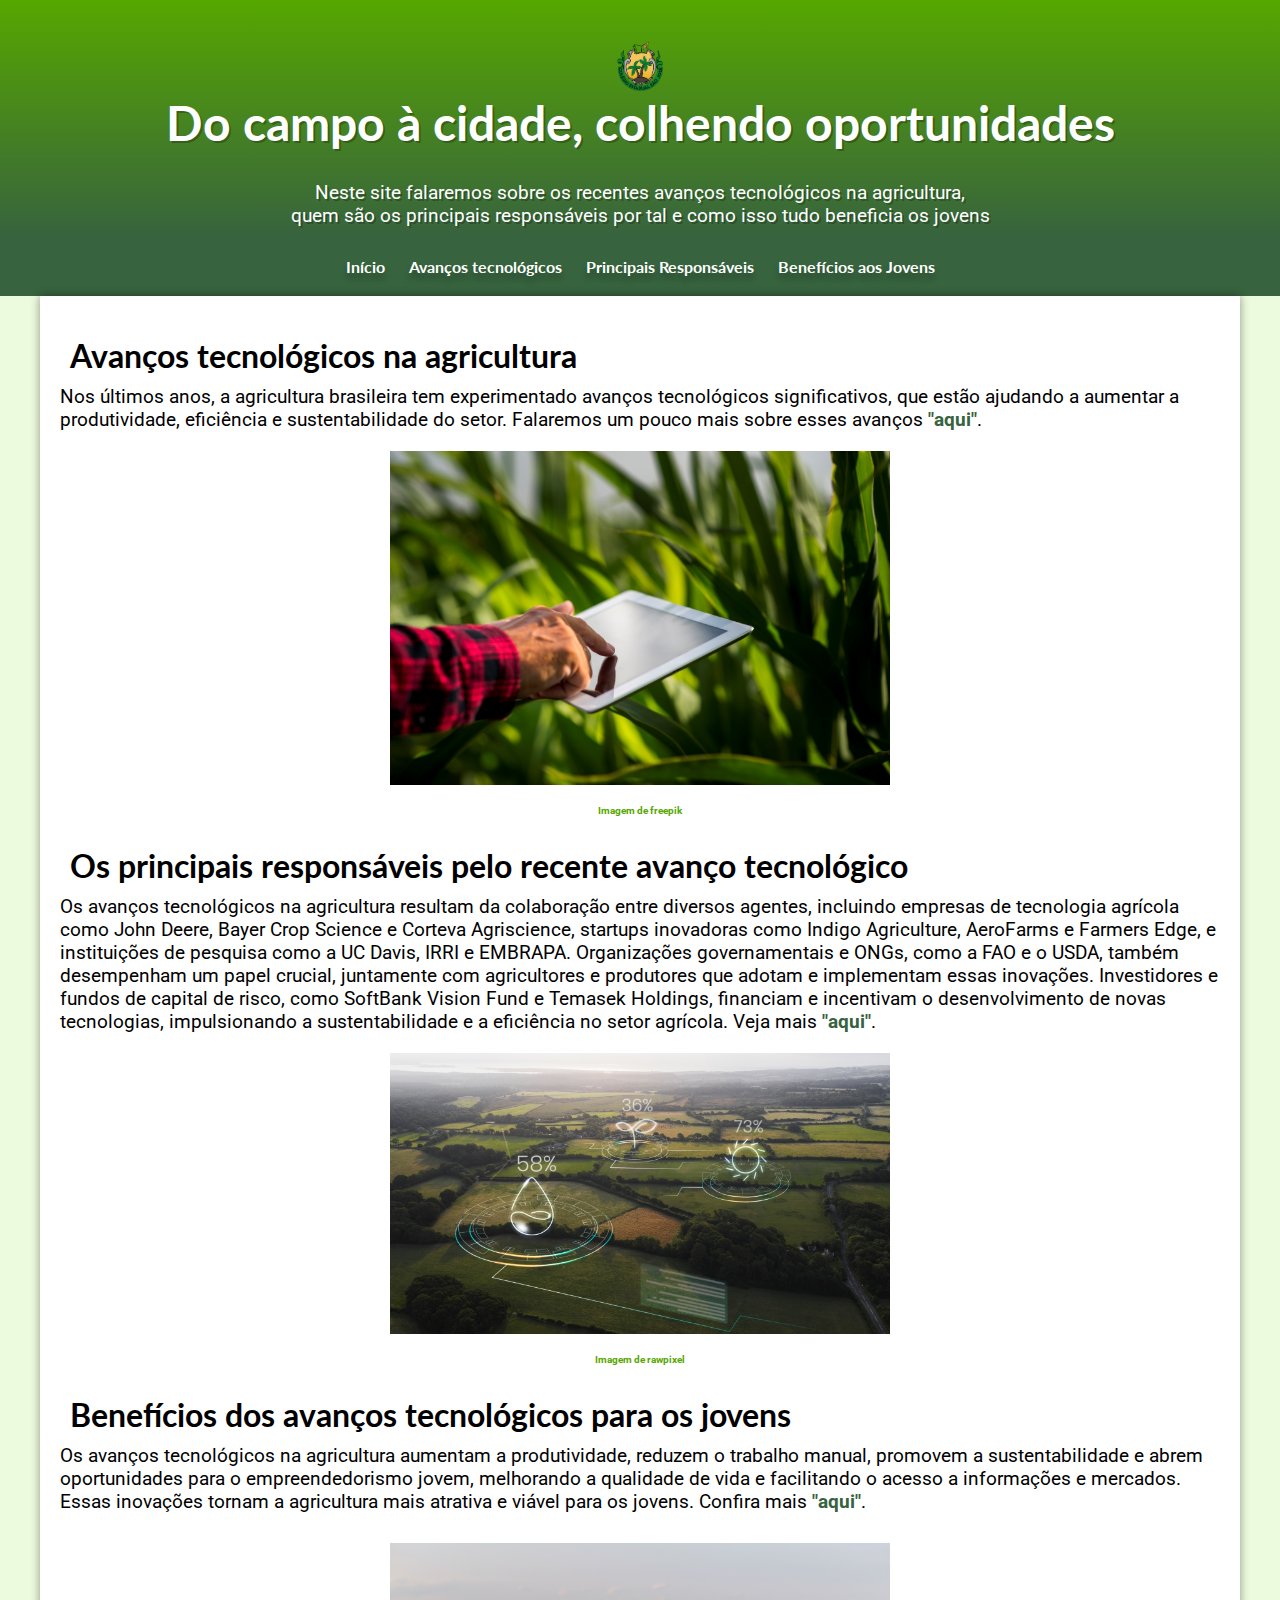
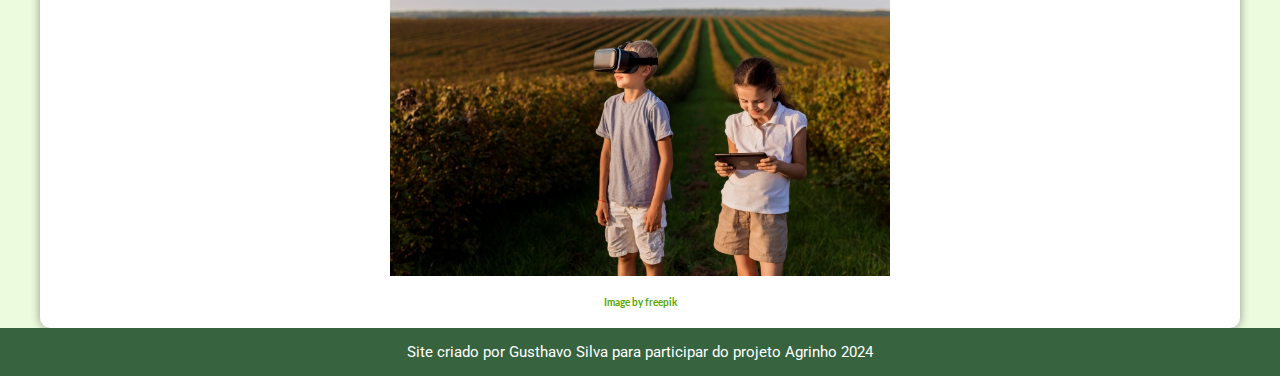
<file: index.html>
<!DOCTYPE html>
<html lang="pt-br">

<head>
    <meta charset="UTF-8">
    <meta name="viewport" content="width=device-width, initial-scale=1.0">
    <title>Agrinho</title>
    <link rel="stylesheet" href="style.css">
    <link rel="shortcut icon" href="cesj.png" type="image/x-icon">
    <link rel="preconnect" href="https://fonts.googleapis.com">
    <link rel="preconnect" href="https://fonts.gstatic.com" crossorigin>
    <link href="https://fonts.googleapis.com/css2?family=Lato:wght@400;700&family=Roboto:wght@400;700&display=swap"
        rel="stylesheet">
</head>

<body>
    <header class="cabecalho">
        <img class="cesj" src="cesj.png" alt="Colégio Estadual São José" >
        <h1 class="titulo_principal">Do campo à cidade, colhendo oportunidades</h1>
        <p class="paragrafo_principal">Neste site falaremos sobre os recentes avanços tecnológicos na agricultura, quem são os principais responsáveis por tal e como isso tudo beneficia os jovens</p>
    </header>

    <nav class="menu">
        <a href="index.html" class="menu_item">Início</a>
        <a href="avancos.html" class="menu_item">Avanços tecnológicos</a>
        <a href="responsaveis.html" class="menu_item">Principais Responsáveis</a>
        <a href="beneficios.html" class="menu_item">Benefícios aos Jovens</a>
    </nav>
    <main>
        <article>
            <h2>Avanços tecnológicos na agricultura</h2>
            <p>Nos últimos anos, a agricultura brasileira tem experimentado avanços tecnológicos significativos, que
                estão ajudando a aumentar a produtividade, eficiência e sustentabilidade do setor. Falaremos um pouco
                mais sobre esses avanços <a href="avancos.html" class="links">"aqui"</a>.
                <img class="container_imagens" src="avancos.jpg" alt="Homem segurando um tablet em um campo" >
                <a href="https://br.freepik.com/fotos-gratis/close-up-homem-usando-um-tablet-em-um-campo_5132525.htm#fromView=search&page=1&position=0&uuid=0df9e376-fe92-4c0c-a2f4-f97eae287d04" class="links_out">Imagem de freepik</a>
            </p>
            <h2>Os principais responsáveis pelo recente avanço tecnológico</h2>
            <p>Os avanços tecnológicos na agricultura resultam da colaboração entre diversos agentes, incluindo empresas
                de tecnologia agrícola como John Deere, Bayer Crop Science e Corteva Agriscience, startups inovadoras
                como Indigo Agriculture, AeroFarms e Farmers Edge, e instituições de pesquisa como a UC Davis, IRRI e
                EMBRAPA. Organizações governamentais e ONGs, como a FAO e o USDA, também desempenham um papel crucial,
                juntamente com agricultores e produtores que adotam e implementam essas inovações. Investidores e fundos
                de capital de risco, como SoftBank Vision Fund e Temasek Holdings, financiam e incentivam o
                desenvolvimento de novas tecnologias, impulsionando a sustentabilidade e a eficiência no setor agrícola. Veja mais <a href="responsaveis.html" class="links">"aqui"</a>.
                <img class="container_imagens" src="responsaveis.jpg" alt="agricultura inteligente">
                <a href="https://br.freepik.com/fotos-gratis/agricultura-inteligente-com-iot-agricola_17121960.htm#fromView=search&page=1&position=2&uuid=1d6048a3-9b40-4e0d-ba48-11a8b179a397" class="links_out">Imagem de rawpixel</a>
            </p>
            <h2>Benefícios dos avanços tecnológicos para os jovens</h2>
                <p>Os avanços tecnológicos na agricultura aumentam a produtividade, reduzem o trabalho manual, promovem a sustentabilidade e abrem oportunidades para o empreendedorismo jovem, melhorando a qualidade de vida e facilitando o acesso a informações e mercados. Essas inovações tornam a agricultura mais atrativa e viável para os jovens. Confira mais <a href="beneficios.html" class="links">"aqui"</a>.</p>
                <img class="container_imagens" src="jovens.jpg" alt="Crianças pequenas usando novas tecnologias">
                <a href="https://www.freepik.com/free-photo/little-children-using-new-technologies_3464912.htm#fromView=search&page=2&position=3&uuid=0974492d-b4ec-47b3-bb10-9ff711ce868d" class="links_out">Image by freepik</a>
        </article>
    </main>
    <footer>
        <p>Site criado por Gusthavo Silva para participar do projeto Agrinho 2024</p>
    </footer>
</body>

</html>
</file>
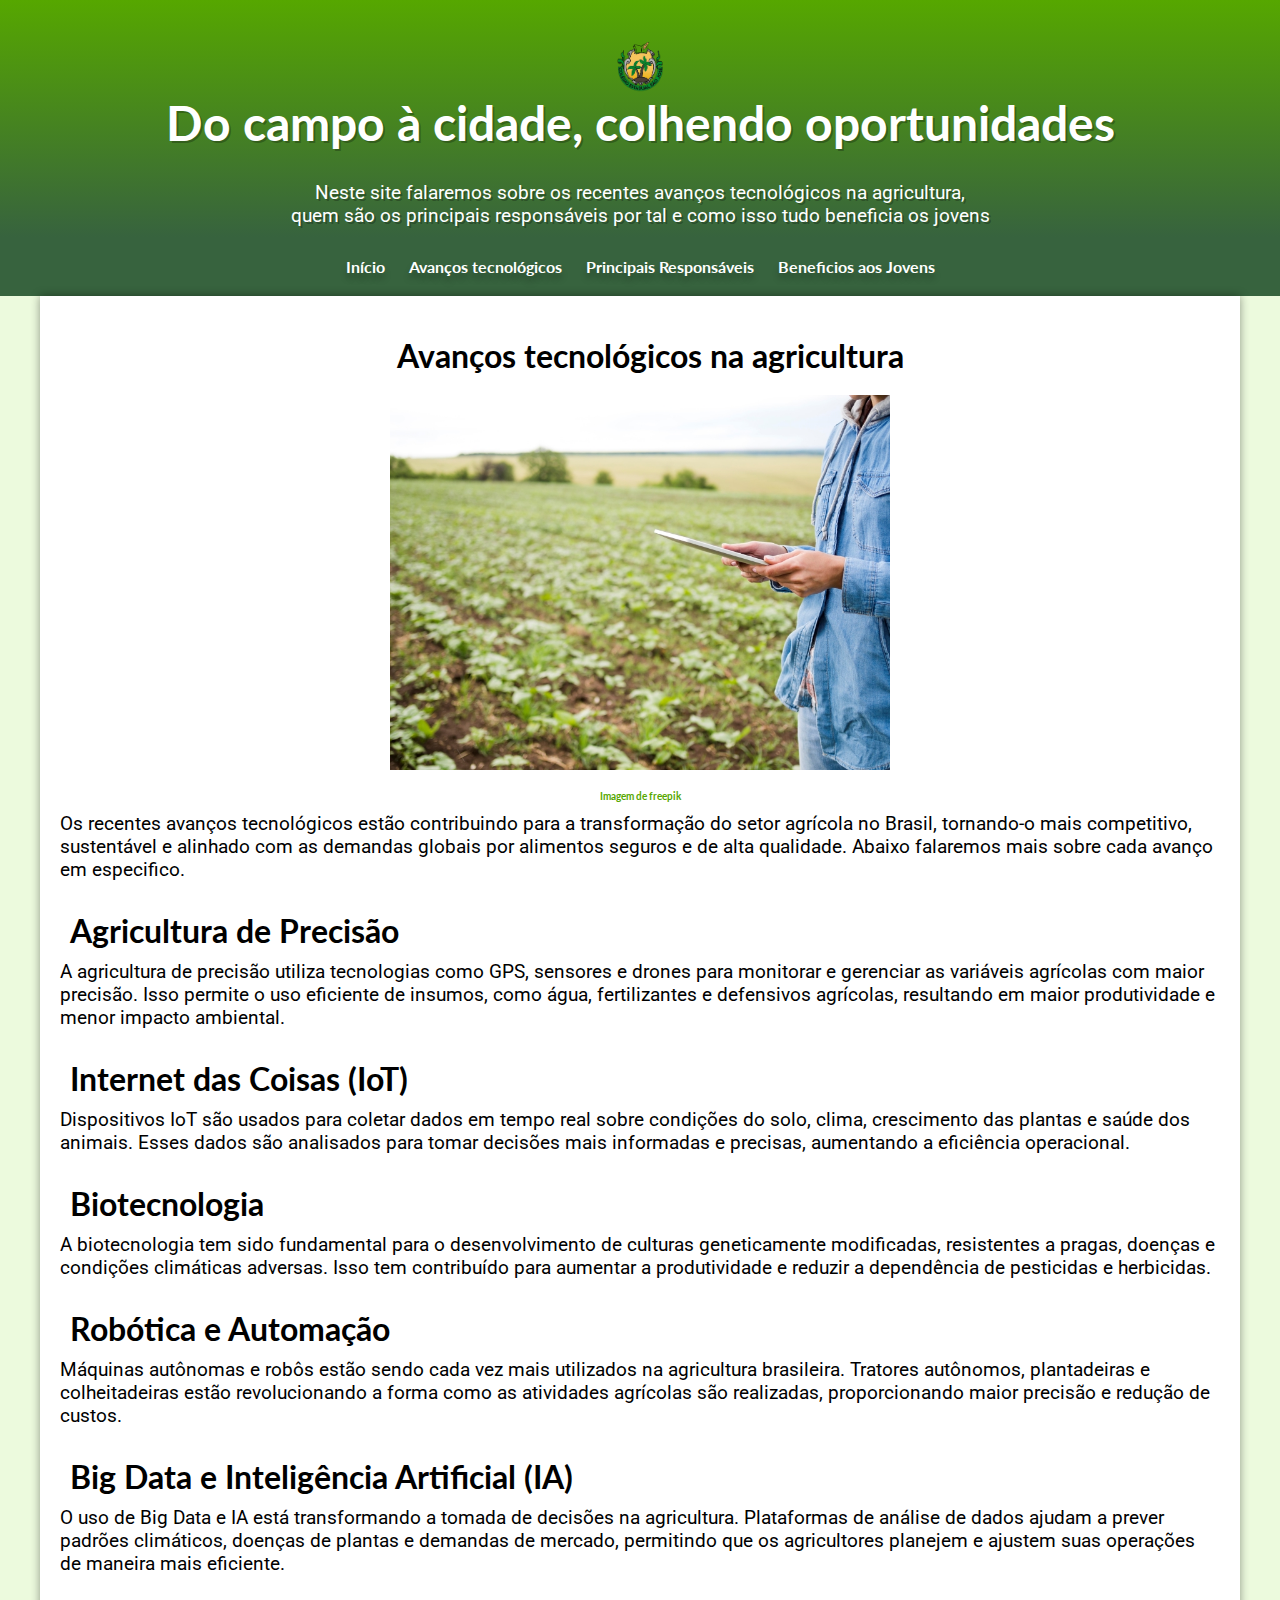
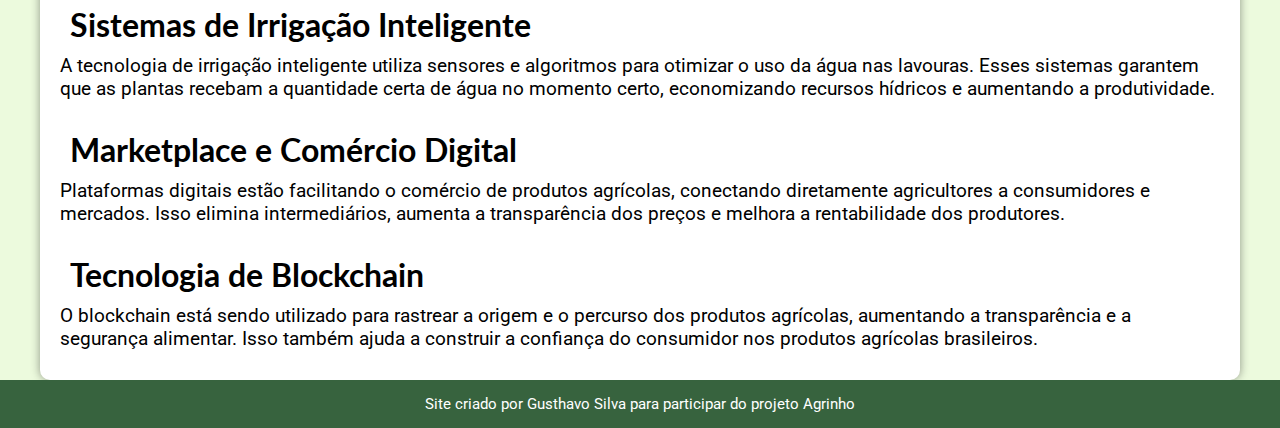
<file: avancos.html>
<!DOCTYPE html>
<html lang="pt-br">

<head>
    <meta charset="UTF-8">
    <meta name="viewport" content="width=device-width, initial-scale=1.0">
    <title>Agrinho</title>
    <link rel="stylesheet" href="style.css">
    <link rel="shortcut icon" href="cesj.png" type="image/x-icon">
    <link rel="preconnect" href="https://fonts.googleapis.com">
    <link rel="preconnect" href="https://fonts.gstatic.com" crossorigin>
    <link href="https://fonts.googleapis.com/css2?family=Lato:wght@400;700&family=Roboto:wght@400;700&display=swap"
        rel="stylesheet">
</head>

<body>
    <header class="cabecalho">
        <img class="cesj" src="cesj.png" alt="Colégio Estadual São José" >
        <h1 class="titulo_principal">Do campo à cidade, colhendo oportunidades</h1>
        <p class="paragrafo_principal">Neste site falaremos sobre os recentes avanços tecnológicos na agricultura, quem são os principais responsáveis por tal e como isso tudo beneficia os jovens</p>
    </header>

    <nav class="menu">
        <a href="index.html" class="menu_item">Início</a>
        <a href="avancos.html" class="menu_item">Avanços tecnológicos</a>
        <a href="responsaveis.html" class="menu_item">Principais Responsáveis</a>
        <a href="beneficios.html" class="menu_item">Beneficios aos Jovens</a>
    </nav>
    <main>
        <article>
            <h2 class="inicio_artigo">Avanços tecnológicos na agricultura</h2>
            <img class="container_imagens" src="avancos2.jpg" alt="mulher segurando um tablet em um campo">
            <a href="https://br.freepik.com/fotos-gratis/mulher-segurando-um-tablet-ao-lado-de-um-campo-agricola-com-espaco-de-copia_8795390.htm#fromView=search&page=1&position=49&uuid=0df9e376-fe92-4c0c-a2f4-f97eae287d04" class="links_out">Imagem de freepik</a>
            <p class="avancos_inicio">Os recentes avanços tecnológicos estão contribuindo para a transformação do setor
                agrícola no Brasil, tornando-o mais competitivo, sustentável e alinhado com as demandas globais por
                alimentos seguros e de alta qualidade. Abaixo falaremos mais sobre cada avanço em especifico.</p>
            <h2>Agricultura de Precisão</h2>
            <p>A agricultura de precisão utiliza tecnologias como GPS, sensores e drones para monitorar e gerenciar as
                variáveis agrícolas com maior precisão. Isso permite o uso eficiente de insumos, como água,
                fertilizantes e defensivos agrícolas, resultando em maior produtividade e menor impacto ambiental.</p>

            <h2>Internet das Coisas (IoT)</h2>
            <p>Dispositivos IoT são usados para coletar dados em tempo real sobre condições do solo, clima, crescimento
                das plantas e saúde dos animais. Esses dados são analisados para tomar decisões mais informadas e
                precisas, aumentando a eficiência operacional.</p>

            <h2>Biotecnologia</h2>
            <p>A biotecnologia tem sido fundamental para o desenvolvimento de culturas geneticamente modificadas,
                resistentes a pragas, doenças e condições climáticas adversas. Isso tem contribuído para aumentar a
                produtividade e reduzir a dependência de pesticidas e herbicidas.</p>

            <h2>Robótica e Automação</h2>
            <p>Máquinas autônomas e robôs estão sendo cada vez mais utilizados na agricultura brasileira. Tratores
                autônomos, plantadeiras e colheitadeiras estão revolucionando a forma como as atividades agrícolas são
                realizadas, proporcionando maior precisão e redução de custos.</p>

            <h2>Big Data e Inteligência Artificial (IA)</h2>
            <p>O uso de Big Data e IA está transformando a tomada de decisões na agricultura. Plataformas de análise de
                dados ajudam a prever padrões climáticos, doenças de plantas e demandas de mercado, permitindo que os
                agricultores planejem e ajustem suas operações de maneira mais eficiente.</p>

            <h2>Sistemas de Irrigação Inteligente</h2>
            <p>A tecnologia de irrigação inteligente utiliza sensores e algoritmos para otimizar o uso da água nas
                lavouras. Esses sistemas garantem que as plantas recebam a quantidade certa de água no momento certo,
                economizando recursos hídricos e aumentando a produtividade.</p>

            <h2>Marketplace e Comércio Digital</h2>
            <p>Plataformas digitais estão facilitando o comércio de produtos agrícolas, conectando diretamente
                agricultores a consumidores e mercados. Isso elimina intermediários, aumenta a transparência dos preços
                e melhora a rentabilidade dos produtores.</p>

            <h2>Tecnologia de Blockchain</h2>
            <p>O blockchain está sendo utilizado para rastrear a origem e o percurso dos produtos agrícolas, aumentando
                a transparência e a segurança alimentar. Isso também ajuda a construir a confiança do consumidor nos
                produtos agrícolas brasileiros.</p>
        </article>
    </main>
    <footer>
        <p>Site criado por Gusthavo Silva para participar do projeto Agrinho</p>
    </footer>
</body>

</html>
</file>
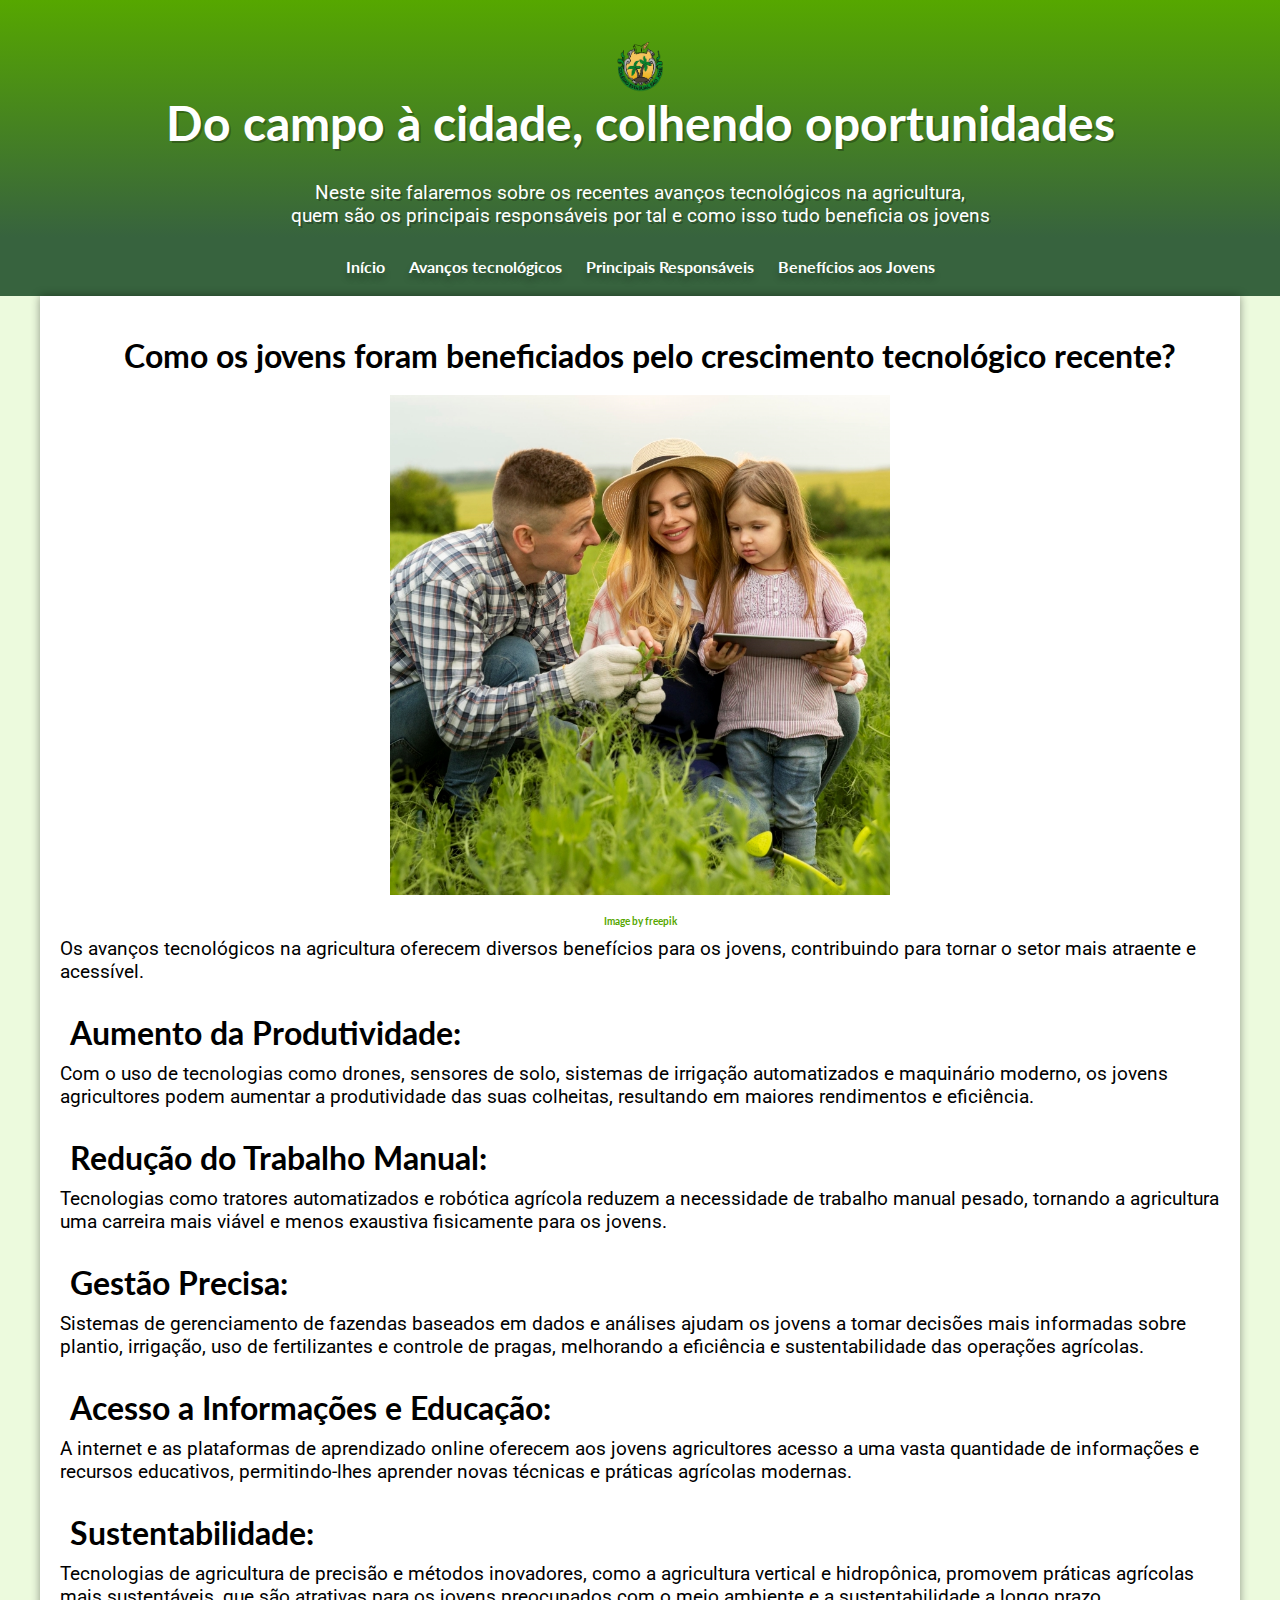
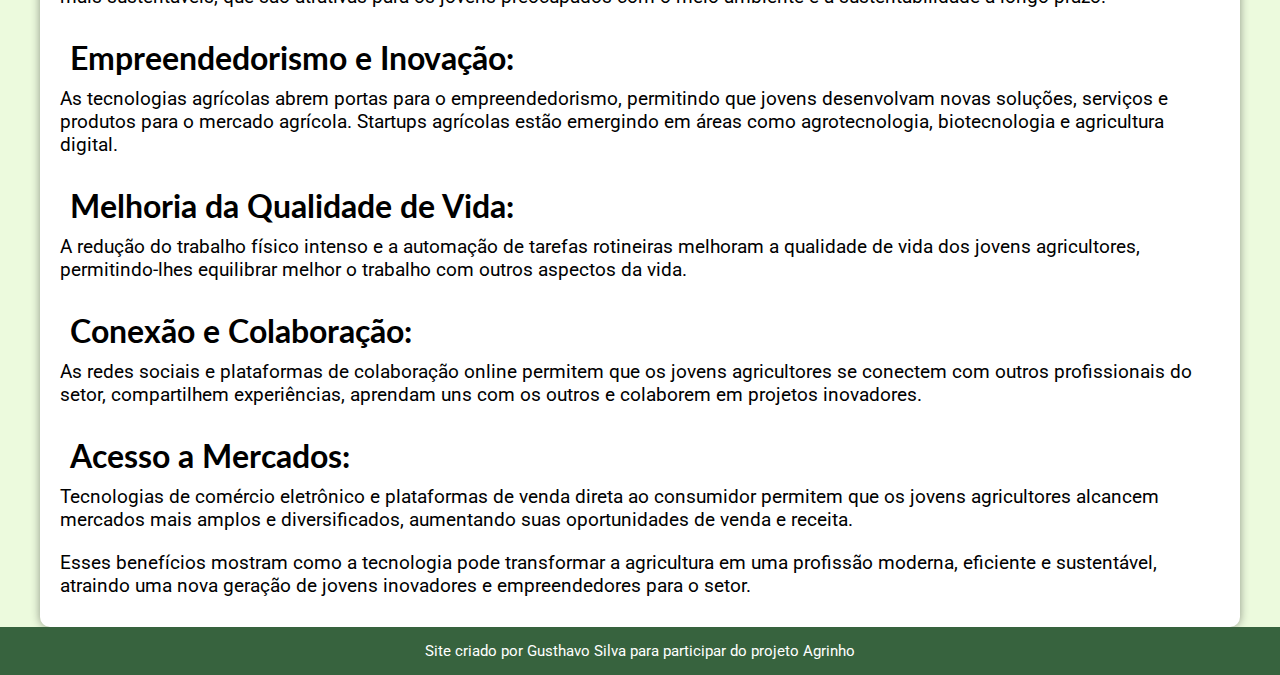
<file: beneficios.html>
<!DOCTYPE html>
<html lang="pt-br">

<head>
    <meta charset="UTF-8">
    <meta name="viewport" content="width=device-width, initial-scale=1.0">
    <title>Agrinho</title>
    <link rel="stylesheet" href="style.css">
    <link rel="shortcut icon" href="cesj.png" type="image/x-icon">
    <link rel="preconnect" href="https://fonts.googleapis.com">
    <link rel="preconnect" href="https://fonts.gstatic.com" crossorigin>
    <link href="https://fonts.googleapis.com/css2?family=Lato:wght@400;700&family=Roboto:wght@400;700&display=swap"
        rel="stylesheet">
</head>

<body>
    <header class="cabecalho">
        <img class="cesj" src="cesj.png" alt="Colégio Estadual São José">
        <h1 class="titulo_principal">Do campo à cidade, colhendo oportunidades</h1>
        <p class="paragrafo_principal">Neste site falaremos sobre os recentes avanços tecnológicos na agricultura, quem
            são os principais responsáveis por tal e como isso tudo beneficia os jovens</p>
    </header>

    <nav class="menu">
        <a href="index.html" class="menu_item">Início</a>
        <a href="avancos.html" class="menu_item">Avanços tecnológicos</a>
        <a href="responsaveis.html" class="menu_item">Principais Responsáveis</a>
        <a href="beneficios.html" class="menu_item">Benefícios aos Jovens</a>
    </nav>
    <main>
        <article>
            <h2 class="inicio_artigo">Como os jovens foram beneficiados pelo crescimento tecnológico recente?</h2>
            <img class="container_imagens" src="beneficios2.jpg" alt="Família em ângulo alto na fazenda com tablet">
            <a href="https://www.freepik.com/free-photo/high-angle-family-farm-with-tablet_8763043.htm#fromView=search&page=6&position=36&uuid=0974492d-b4ec-47b3-bb10-9ff711ce868d" class="links_out">Image by freepik</a>
            <p>Os avanços tecnológicos na agricultura oferecem diversos benefícios para os jovens, contribuindo para
                tornar o setor mais atraente e acessível. </p>
            <h2>Aumento da Produtividade:</h2>
            <p>Com o uso de tecnologias como drones, sensores de solo, sistemas de irrigação automatizados e maquinário
                moderno, os jovens agricultores podem aumentar a produtividade das suas colheitas, resultando em maiores
                rendimentos e eficiência.</p>
            <h2>Redução do Trabalho Manual:</h2>
            <p>Tecnologias como tratores automatizados e robótica agrícola reduzem a necessidade de trabalho manual
                pesado, tornando a agricultura uma carreira mais viável e menos exaustiva fisicamente para os jovens.
            </p>
            <h2>Gestão Precisa:</h2>
            <p>Sistemas de gerenciamento de fazendas baseados em dados e análises ajudam os jovens a tomar decisões mais
                informadas sobre plantio, irrigação, uso de fertilizantes e controle de pragas, melhorando a eficiência
                e sustentabilidade das operações agrícolas.</p>
            <h2>Acesso a Informações e Educação:</h2>
            <p>A internet e as plataformas de aprendizado online oferecem aos jovens agricultores acesso a uma vasta
                quantidade de informações e recursos educativos, permitindo-lhes aprender novas técnicas e práticas
                agrícolas modernas.</p>
            <h2>Sustentabilidade:</h2>
            <p>Tecnologias de agricultura de precisão e métodos inovadores, como a agricultura vertical e hidropônica,
                promovem práticas agrícolas mais sustentáveis, que são atrativas para os jovens preocupados com o meio
                ambiente e a sustentabilidade a longo prazo.</p>
            <h2>Empreendedorismo e Inovação:</h2>
            <p>As tecnologias agrícolas abrem portas para o empreendedorismo, permitindo que jovens desenvolvam novas
                soluções, serviços e produtos para o mercado agrícola. Startups agrícolas estão emergindo em áreas como
                agrotecnologia, biotecnologia e agricultura digital.</p>
            <h2>Melhoria da Qualidade de Vida:</h2>
            <p>A redução do trabalho físico intenso e a automação de tarefas rotineiras melhoram a qualidade de vida dos
                jovens agricultores, permitindo-lhes equilibrar melhor o trabalho com outros aspectos da vida.</p>
            <h2>Conexão e Colaboração:</h2>
            <p>As redes sociais e plataformas de colaboração online permitem que os jovens agricultores se conectem com
                outros profissionais do setor, compartilhem experiências, aprendam uns com os outros e colaborem em
                projetos inovadores.</p>
            <h2>Acesso a Mercados:</h2>
            <p>Tecnologias de comércio eletrônico e plataformas de venda direta ao consumidor permitem que os jovens
                agricultores alcancem mercados mais amplos e diversificados, aumentando suas oportunidades de venda e
                receita.</p>
            <p>Esses benefícios mostram como a tecnologia pode transformar a agricultura em uma profissão moderna,
                eficiente e sustentável, atraindo uma nova geração de jovens inovadores e empreendedores para o setor.
            </p>
        </article>
    </main>
    <footer>
        <p>Site criado por Gusthavo Silva para participar do projeto Agrinho</p>
    </footer>
</body>

</html>
</file>
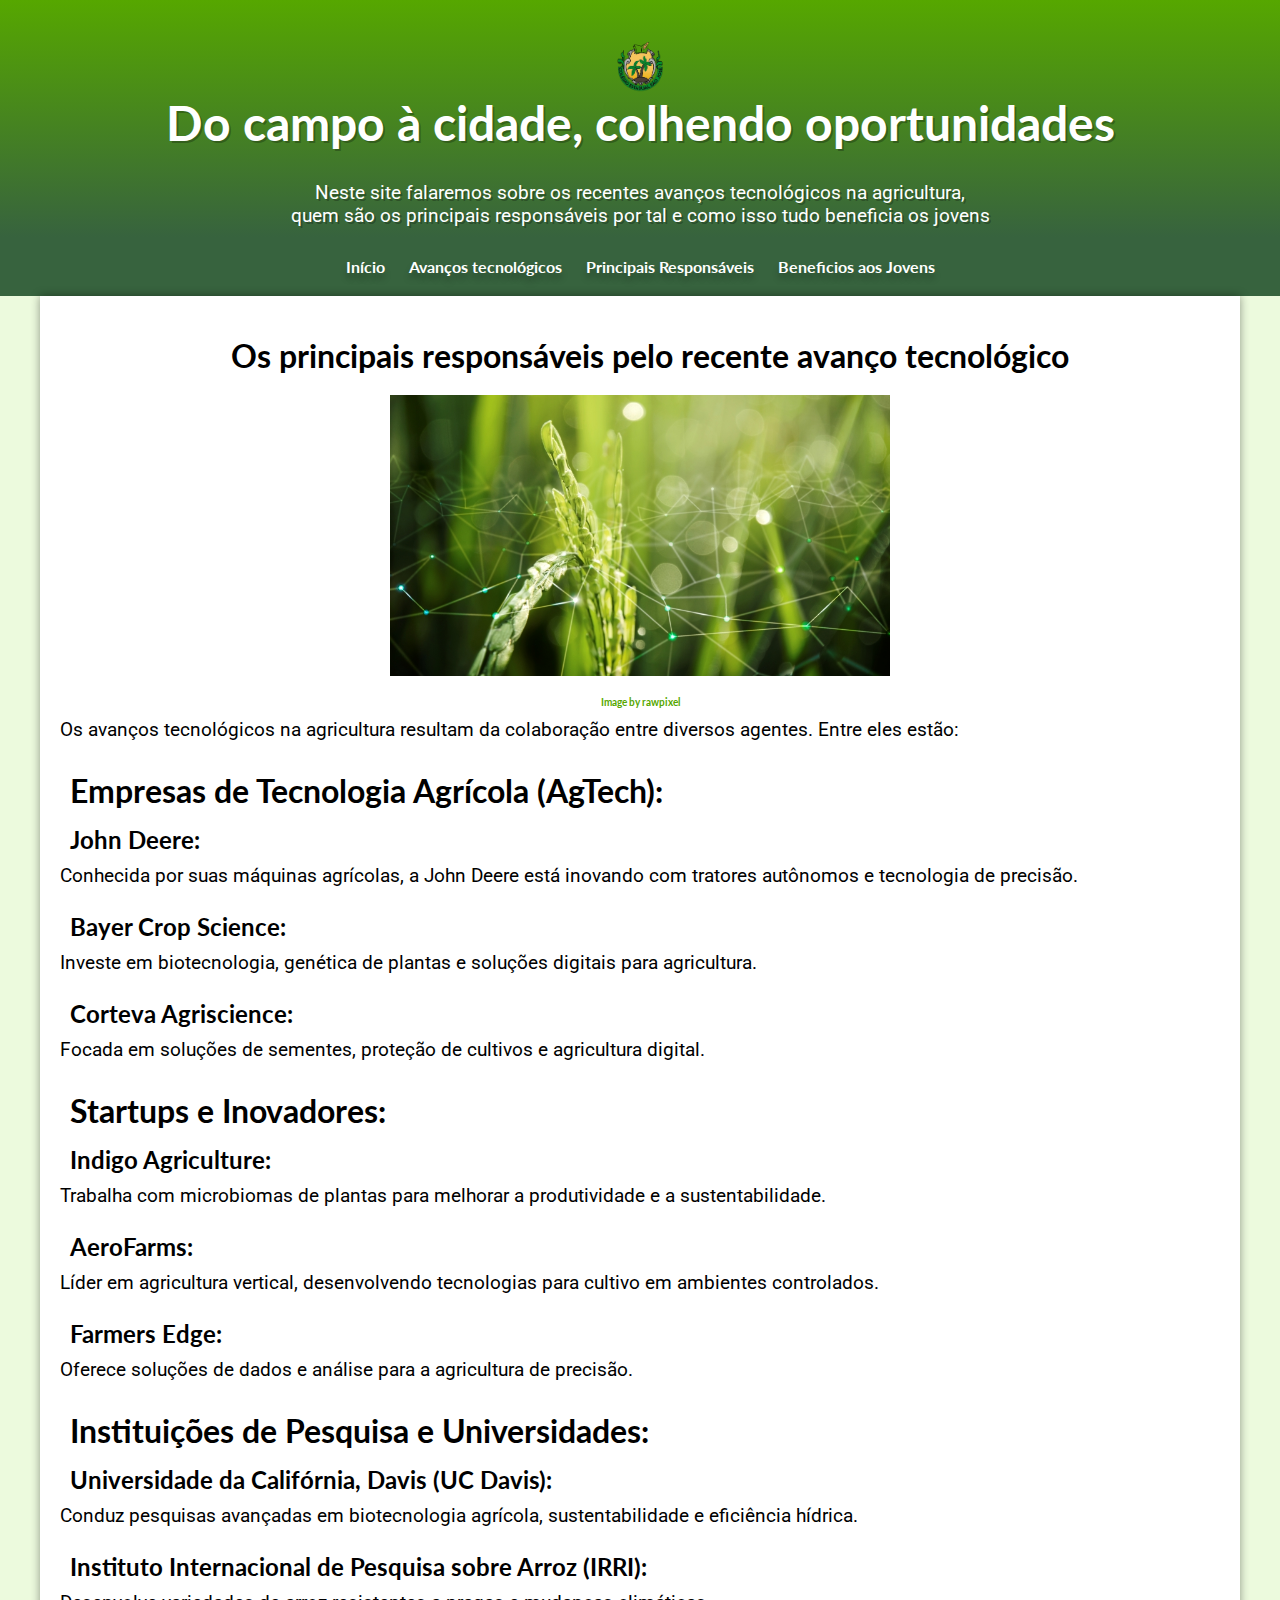
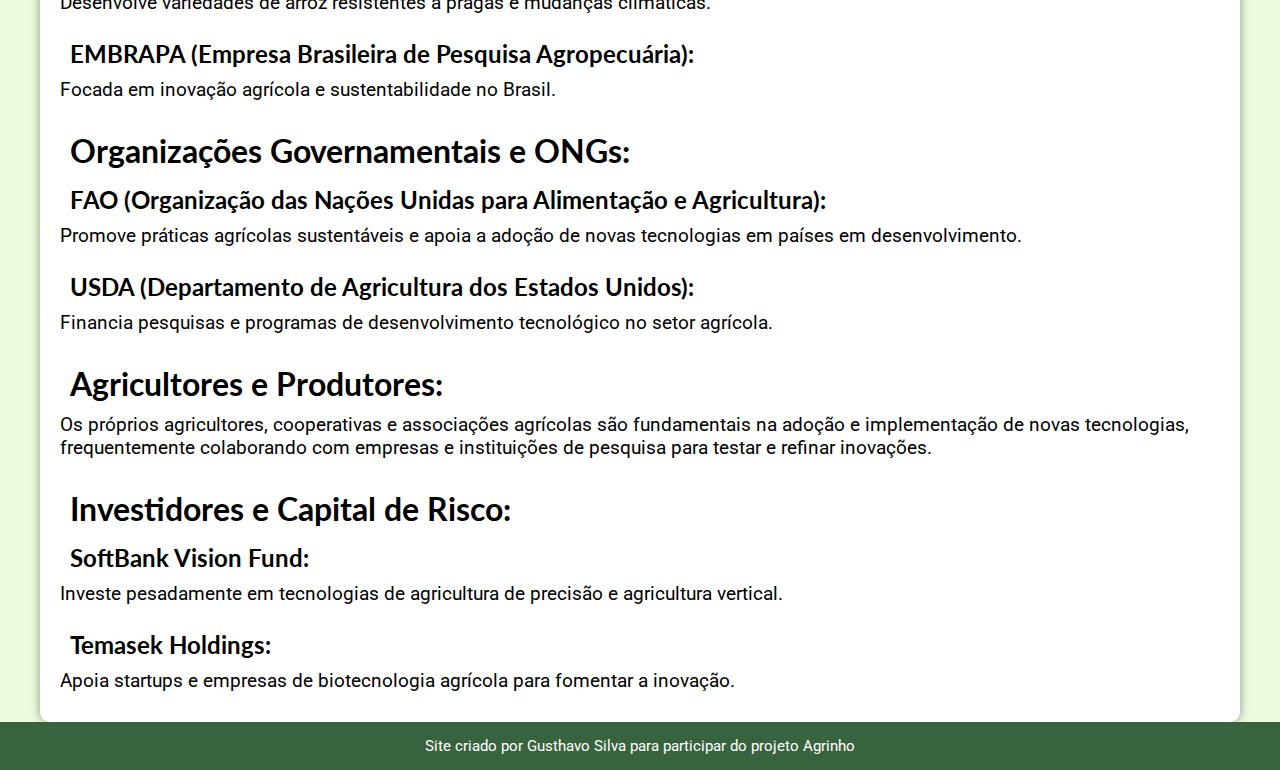
<file: responsaveis.html>
<!DOCTYPE html>
<html lang="pt-br">

<head>
    <meta charset="UTF-8">
    <meta name="viewport" content="width=device-width, initial-scale=1.0">
    <title>Agrinho</title>
    <link rel="stylesheet" href="style.css">
    <link rel="shortcut icon" href="cesj.png" type="image/x-icon">
    <link rel="preconnect" href="https://fonts.googleapis.com">
    <link rel="preconnect" href="https://fonts.gstatic.com" crossorigin>
    <link href="https://fonts.googleapis.com/css2?family=Lato:wght@400;700&family=Roboto:wght@400;700&display=swap"
        rel="stylesheet">
</head>

<body>
    <header class="cabecalho">
        <img class="cesj" src="cesj.png" alt="Colégio Estadual São José">
        <h1 class="titulo_principal">Do campo à cidade, colhendo oportunidades</h1>
        <p class="paragrafo_principal">Neste site falaremos sobre os recentes avanços tecnológicos na agricultura, quem são os principais responsáveis por tal e como isso tudo beneficia os jovens</p>
    </header>

    <nav class="menu">
        <a href="index.html" class="menu_item">Início</a>
        <a href="avancos.html" class="menu_item">Avanços tecnológicos</a>
        <a href="responsaveis.html" class="menu_item">Principais Responsáveis</a>
        <a href="beneficios.html" class="menu_item">Beneficios aos Jovens</a>
    </nav>
    <main>
        <article>
            <h2 class="inicio_artigo">Os principais responsáveis pelo recente avanço tecnológico</h2>
            <img class="container_imagens" src="responsaveis2.jpg" alt="Agricultura IoT com fundo de campo de arroz">
            <a href="https://www.freepik.com/search?format=search&last_filter=query&last_value=tecnologia+agro&query=tecnologia+agro" class="links_out">Image by rawpixel</a>
            <p>Os avanços tecnológicos na agricultura resultam da colaboração entre diversos agentes. Entre eles estão:
            </p>

            <h2>Empresas de Tecnologia Agrícola (AgTech):</h2>
            <h3>John Deere:</h3>
            <p>Conhecida por suas máquinas agrícolas, a John Deere está inovando com tratores autônomos e tecnologia de
                precisão.</p>
            <h3>Bayer Crop Science:</h3>
            <p>Investe em biotecnologia, genética de plantas e soluções digitais para agricultura.</p>
            <h3>Corteva Agriscience:</h3>
            <p>Focada em soluções de sementes, proteção de cultivos e agricultura digital.</p>

            <h2>Startups e Inovadores:</h2>
            <h3>Indigo Agriculture:</h3>
            <p>Trabalha com microbiomas de plantas para melhorar a produtividade e a sustentabilidade.</p>
            <h3>AeroFarms:</h3>
            <p>Líder em agricultura vertical, desenvolvendo tecnologias para cultivo em ambientes controlados.</p>
            <h3>Farmers Edge:</h3>
            <p>Oferece soluções de dados e análise para a agricultura de precisão.</p>

            <h2>Instituições de Pesquisa e Universidades:</h2>
            <h3>Universidade da Califórnia, Davis (UC Davis):</h3>
            <p>Conduz pesquisas avançadas em biotecnologia agrícola, sustentabilidade e eficiência hídrica.</p>
            <h3>Instituto Internacional de Pesquisa sobre Arroz (IRRI):</h3>
            <p>Desenvolve variedades de arroz resistentes a pragas e mudanças climáticas.</p>
            <h3>EMBRAPA (Empresa Brasileira de Pesquisa Agropecuária):</h3>
            <p>Focada em inovação agrícola e sustentabilidade no Brasil.</p>

            <h2>Organizações Governamentais e ONGs:</h2>
            <h3>FAO (Organização das Nações Unidas para Alimentação e Agricultura):</h3>
            <p>Promove práticas agrícolas sustentáveis e apoia a adoção de novas tecnologias em países em
                desenvolvimento.</p>
            <h3>USDA (Departamento de Agricultura dos Estados Unidos):</h3>
            <p>Financia pesquisas e programas de desenvolvimento tecnológico no setor agrícola.</p>

            <h2>Agricultores e Produtores:</h2>
            <p>Os próprios agricultores, cooperativas e associações agrícolas são fundamentais na adoção e implementação
                de novas tecnologias, frequentemente colaborando com empresas e instituições de pesquisa para testar e
                refinar inovações.</p>

            <h2>Investidores e Capital de Risco:</h2>
            <h3>SoftBank Vision Fund:</h3>
            <p>Investe pesadamente em tecnologias de agricultura de precisão e agricultura vertical.</p>
            <h3>Temasek Holdings:</h3>
            <p>Apoia startups e empresas de biotecnologia agrícola para fomentar a inovação.</p>
        </article>
    </main>
    <footer>
        <p>Site criado por Gusthavo Silva para participar do projeto Agrinho</p>
    </footer>
</body>

</html>
</file>
<file: style.css>
@charset "UTF-8";

:root{
    --cor1: #ecfadd;
    --cor2: #BCFA5F;
    --cor3: #56a700;
    --cor4: #537A40;
    --cor5: #395039;
    --cor6: #37633e;
    --fonte-principal: "Lato";
    --fonte-secundaria: "Roboto";
}

*{
    margin: 0px;
    padding: 0px;
}

body {
    background-color: var(--cor1);
    font-family: var(--fonte-principal);
  }
  
  main {
    margin: auto;
    min-width: 280px;
    max-width: 1200px;
    background-color: white;
    box-shadow: 0px 0px 10px rgba(0, 0, 0, 0.4);
    border-bottom-left-radius: 10px;
    border-bottom-right-radius: 10px;
    padding-top: 20px;
    padding-bottom: 20px;
  }
  
  article {
    margin-left: 10px;
    margin-right: 10px;
  }

  h2 {
      text-align: left;
      font-size: 2em;
      padding-top: 20px;
      padding-left: 20px;
      font-family: var(--fonte-principal);
  }

  h3 {
    text-align: left;
    font-size: 1.5em;
      padding-top: 15px;
      padding-left: 20px;
      font-family: var(--fonte-principal);
  }
  
  p {
    font-size: 1.2em;
    padding: 10px;
    font-family: var(--fonte-secundaria);
    
  }

  .cabecalho {
    background-image: linear-gradient(to bottom, var(--cor3), var(--cor6));
    min-height: 150px;
    padding-top: 40px;
  }

  .cesj{
    display: block;
    margin: 0 auto;
    padding: 2px;
    max-width: 50px;
    min-width: 30px;
  }
  
  .menu {
    font-family: var(--fonte-secundaria);
    text-align: center;
    background-color: var(--cor6);
    padding: 10px;
    text-shadow: 0px 6px 6px rgba(0, 0, 0, 0.25);
  }
  
  .menu_item {
    display: inline-block;
    color: white;
    padding: 10px;
    text-decoration: none;
    font-family: var(--fonte-principal);
    font-weight: bold;
    border-radius: 5px;
    transition-duration: 0.5s;
  }
  
  .menu_item:hover {
    background-color: var(--cor2);
    color: var(--cor6);
  }
  
  .titulo_principal {
    font-family: var(--fonte-principal);
    text-align: center;
    color: white;
    margin-bottom: 20px;
    font-size: 3em;
    text-shadow: 2px 2px 0px rgba(0, 0, 0, 0.25);
  }
  
  .paragrafo_principal {
    font-family: var(--fonte-secundaria);
    text-align: center;
    color: white;
    font-size: 1.2em;
    max-width: 700px;
    padding-right: 10px;
    padding-left: 10px;
    margin: auto;
    text-shadow: 2px 2px 0px rgba(0, 0, 0, 0.25);
  }
  
  .inicio_artigo{
    text-align: center;
  }

  .container_imagens{
    width: 100%;
    max-width: 500px;
    min-width: 280px;
    display: block;
    margin: auto;
    padding-top: 20px;
    padding-bottom: 20px;
  }

  .links_out{
    padding: 0px;
    display: block;
    margin: auto;
    text-align: center;
    font-weight: bold;
    font-size: 10px;
    text-decoration: none;
    color: var(--cor3);
  }

  .links{
    color: var(--cor6);
    font-weight: bold;
    text-decoration: none;
  }

  .links a:hover {
    text-decoration: underline;
    color: var(--cor2);
  }
  
  footer {
    background-color: var(--cor6);
    color: white;
    text-align: center;
    font-size: 0.8em;
    padding: 5px;
  }

  footer a {
    color: white;
    font-weight: bold;
    text-decoration: none;
  }

  footer a:hover {
    text-decoration: underline;
    color: var(--cor2);

  }
</file>
